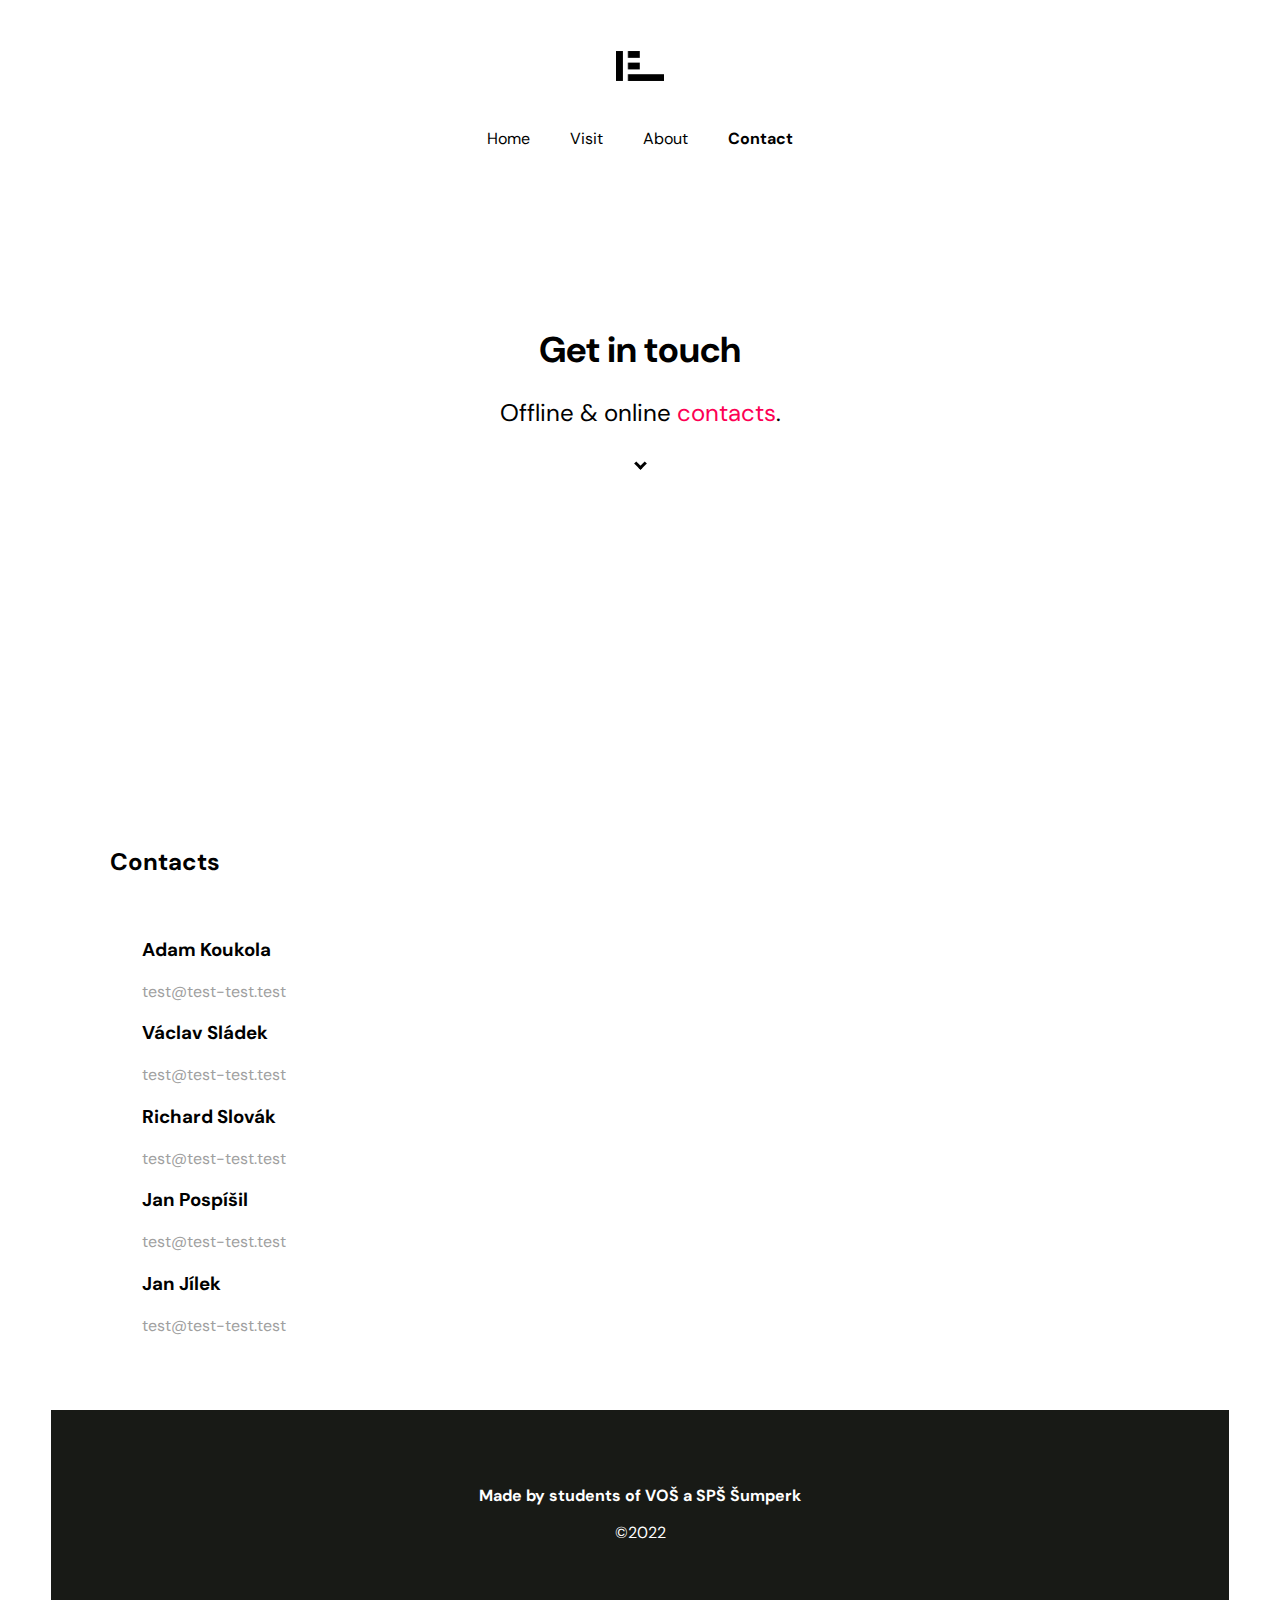
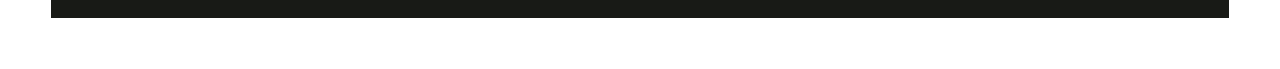
<file: contact.html>
<!DOCTYPE html>
<html lang="en">
<head>
    <meta charset="UTF-8">
    <meta name="viewport" content="width=device-width, initial-scale=1.0">
    <title>Šumperk Exp - Contact</title>
    <link rel="stylesheet" href="contactStyle.css">
    <script src="jquery-3.6.0.min.js"></script>
    <script src="windowFeatures.js"></script>
    <link rel="icon" type="image/x-icon" href="Images/favicon.ico">
</head>
<body>
<img src="Images/SumperkExpLogoShort.png" id="logo" alt="logo">
<nav>
    <a href="index.html" id="linkHome" class="LinkyNav">Home</a>
    <a href="visit.html" id="linkVisit" class="LinkyNav">Visit</a>
    <a href="about.html" id="linkAbout" class="LinkyNav">About</a>
    <a href="contact.html" id="linkContact" class="LinkyNav">Contact</a>
</nav>
<div id="hlavniMenu">
    <h1 id="nadpisMain">Get in touch</h1>
    <p id="podnadpisMain">Offline & online <span id="podtrzeni">contacts</span>.</p>
    <i class="Arrow Down" onclick="scrollToObject(`ContactInfo`)"></i>
</div>

<div id="ContactInfo">
    <h2>Contacts</h2>
    <br>
    <div id="ContactBlock">
      <h3>Adam Koukola</h3>
      <p><span>test@test-test.test</span></p>
      <h3>Václav Sládek</h3>
      <p><span>test@test-test.test</span></p>
      <h3>Richard Slovák</h3>
      <p><span>test@test-test.test</span></p>
      <h3>Jan Pospíšil</h3>
      <p><span>test@test-test.test</span></p>
      <h3>Jan Jílek</h3>
      <p><span>test@test-test.test</span></p>
    </div>
</div>

<footer>
    <p id="boldFooter">Made by students of VOŠ a SPŠ Šumperk</p>
    <p>©2022</p>
</footer>

</body>
</html>
</file>
<file: contactStyle.css>
@import url('https://fonts.googleapis.com/css2?family=DM+Sans:ital,wght@0,400;0,500;0,700;1,400;1,500;1,700&display=swap');
body{
    margin: 4%;
    font-family: "DM Sans";
}
#logo{
    width: 4%;
    margin-left: auto;
    margin-right: auto;
    display: table;
}
.LinkyNav{
    text-decoration: none;
    color: black;
    margin: 1.25em;
    font-size: 1em;
}
.LinkyNav:hover{
    color: #FD0054;
    transition: 0.2s;
}
nav{
    margin-left: auto;
    margin-right: auto;
    display: table;
    margin-top: 4%;
}
#linkContact{
    font-weight: bold;
}
#hlavniMenu{
    text-align: center;
    margin-top: 15%;
    margin-bottom: 25%;
}
span{
    color: #A0A0A0;
}
#AboutInfo{
    background-color: #181A16;
    color: white;
    padding: 5%;
}
footer{
    background-color: #181A16;
    color: white;
    padding: 5%;
    text-align: center;
}
#boldFooter{
    font-weight: bold;
}
#ContactInfo{
    padding: 5%;
}
#nadpisMain{
    font-size: 2.25em;
}
#podnadpisMain{
    font-size: 1.5em;
}
#aboutButton{
    background-color: white;
    border: solid 1px white;
    padding: 15px;
    text-decoration: none;
    color: black;
    font-weight: bold;
    position: relative;
    top: 25px;
}
#aboutButton:hover{
    background-color: #181A16;
    border: solid 1px white;
    color: white;
    transition: 0.2s;
}
#visitButton{
    background-color: #181A16;
    border: solid 1px #181A16;
    padding: 15px;
    text-decoration: none;
    color: white;
    font-weight: bold;
    position: relative;
    top: 25px;
}
#visitButton:hover{
    background-color: white;
    border: solid 1px #181A16;
    color: #181A16;
    transition: 0.2s;
}
.NadpisyWanna{
    color: #FD0054;
}

#ContactBlock{
    margin-left: 2em;
}
#podtrzeni{
    color: #FD0054;
}
.Arrow {
    border: solid black;
    border-width: 0 3px 3px 0;
    display: inline-block;
    padding: 3px;
}
.Down {
    transform: rotate(45deg);
}
@media only screen and (max-device-width : 640px){
    body{
        margin: 6%;
    }
    #logo{
        width: 15%;
        margin-left: auto;
        margin-right: auto;
        display: table;
        margin-top: 50px;
        margin-bottom: 50px;
    }
    .Image{
        width: 100%;
    }
    #hlavniMenu{
        text-align: center;
        margin-top: 50%;
        margin-bottom: 50%;
    }
}
@media only screen
and (min-device-width : 641px)
and (max-device-width : 1007px) {
    body{
        margin: 5%;
    }
    #logo{
        width: 10%;
        margin-left: auto;
        margin-right: auto;
        display: table;
        margin-top: 50px;
        margin-bottom: 50px;
    }
    .Image{
        width: 100%;
    }
    #hlavniMenu{
        text-align: center;
        margin-top: 55%;
        margin-bottom: 55%;
    }
}
</file>
